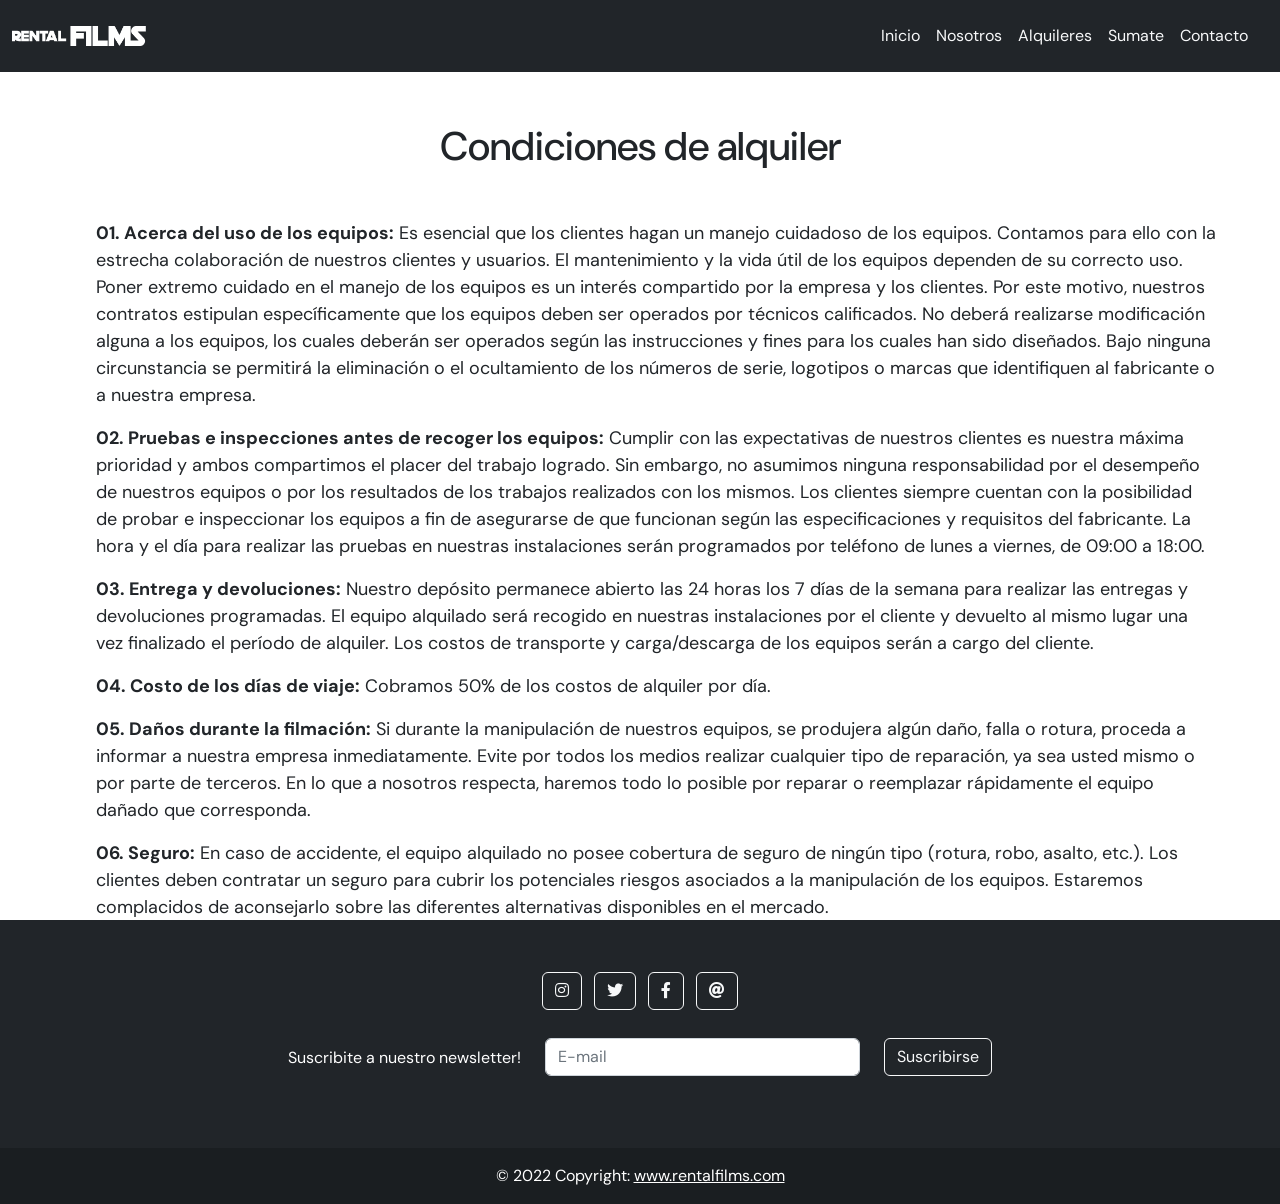
<file: Alquileres.html>
<!DOCTYPE html>
<html lang="en">
  <head>
    <meta charset="UTF-8" />
    <meta http-equiv="X-UA-Compatible" content="IE=edge" />
    <meta name="viewport" content="width=device-width, initial-scale=1.0" />
    <title>Rental Films</title>
    <link rel="icon" type="image/jpg" href="./Images/favicon.png" />
    <link
      href="https://cdn.jsdelivr.net/npm/bootstrap@5.2.1/dist/css/bootstrap.min.css"
      rel="stylesheet"
      integrity="sha384-iYQeCzEYFbKjA/T2uDLTpkwGzCiq6soy8tYaI1GyVh/UjpbCx/TYkiZhlZB6+fzT"
      crossorigin="anonymous"
    />
    <link
      rel="stylesheet"
      href="https://use.fontawesome.com/releases/v5.8.1/css/all.css"
      integrity="sha384-50oBUHEmvpQ+1lW4y57PTFmhCaXp0ML5d60M1M7uH2+nqUivzIebhndOJK28anvf"
      crossorigin="anonymous"
    />

    <link rel="stylesheet" href="css/style.css" />
    <link rel="preconnect" href="https://fonts.googleapis.com" />
    <link rel="preconnect" href="https://fonts.gstatic.com" crossorigin />
    <link
      href="https://fonts.googleapis.com/css2?family=DM+Sans:ital,wght@0,400;0,500;0,700;1,400;1,500;1,700&display=swap"
      rel="stylesheet"
    />
  </head>
  <body>
     <!-- Header -->
     <header class="main_header">
      <nav class="navbar navbar-expand-lg bg-dark navbar-dark">
        <div class="container-fluid">
          <div style="width:150px;">
            <a href="./index.html">
              <h1>
                <img class="img-fluid w-100 m-auto hidden lg-up" src="./Images/logo_rental_films_white.png" alt="Logo fluid">
              </h1>
        </a>
        </div>
          <button
            class="navbar-toggler"
            type="button"
            data-bs-toggle="collapse"
            data-bs-target="#navbarTogglerDemo03"
            aria-controls="navbarTogglerDemo03"
            aria-expanded="false"
            aria-label="Toggle navigation">
            <span class="navbar-toggler-icon"></span>
          </button>

          <div
            class="container collapse navbar-collapse"
            id="navbarTogglerDemo03">
            <ul class="navbar-nav ms-auto mb-2 mb-lg-0">              
              <li class="nav-item">
                <a class="nav-link text-light" href="./index.html">Inicio</a>
              </li>
              <li class="nav-item">
                <a class="nav-link text-light" href="./nosotros.html"
                  >Nosotros</a
                >
              </li>
              <li class="nav-item">
                <a class="nav-link text-light" href="./alquileres.html"
                  >Alquileres</a
                >
              </li>
              <li class="nav-item">
                <a class="nav-link text-light" href="./sumate.html">Sumate</a>
              </li>
              <li class="nav-item">
                <a class="nav-link text-light" href="./contacto.html"
                  >Contacto</a
                >
              </li>
            </ul>
          </div>
        </div>
      </nav>
    </header>
    <!-- Fin Header -->
    <main>
      <div class="alquileres_condiciones">
        <h1>Condiciones de alquiler</h1>
      </div>
      <div class="alquileres_ol">
        <ol>
          <b> 01. Acerca del uso de los equipos:</b>
          Es esencial que los clientes hagan un manejo cuidadoso de los equipos.
          Contamos para ello con la estrecha colaboración de nuestros clientes y
          usuarios. El mantenimiento y la vida útil de los equipos dependen de
          su correcto uso. Poner extremo cuidado en el manejo de los equipos es
          un interés compartido por la empresa y los clientes. Por este motivo,
          nuestros contratos estipulan específicamente que los equipos deben ser
          operados por técnicos calificados. No deberá realizarse modificación
          alguna a los equipos, los cuales deberán ser operados según las
          instrucciones y fines para los cuales han sido diseñados. Bajo ninguna
          circunstancia se permitirá la eliminación o el ocultamiento de los
          números de serie, logotipos o marcas que identifiquen al fabricante o
          a nuestra empresa.
        </ol>
        <ol>
          <b> 02. Pruebas e inspecciones antes de recoger los equipos:</b>
          Cumplir con las expectativas de nuestros clientes es nuestra máxima
          prioridad y ambos compartimos el placer del trabajo logrado. Sin
          embargo, no asumimos ninguna responsabilidad por el desempeño de
          nuestros equipos o por los resultados de los trabajos realizados con
          los mismos. Los clientes siempre cuentan con la posibilidad de probar
          e inspeccionar los equipos a fin de asegurarse de que funcionan según
          las especificaciones y requisitos del fabricante. La hora y el día
          para realizar las pruebas en nuestras instalaciones serán programados
          por teléfono de lunes a viernes, de 09:00 a 18:00.
        </ol>
        <ol>
          <b> 03. Entrega y devoluciones:</b>
          Nuestro depósito permanece abierto las 24 horas los 7 días de la
          semana para realizar las entregas y devoluciones programadas. El
          equipo alquilado será recogido en nuestras instalaciones por el
          cliente y devuelto al mismo lugar una vez finalizado el período de
          alquiler. Los costos de transporte y carga/descarga de los equipos
          serán a cargo del cliente.
        </ol>
        <ol>
          <b> 04. Costo de los días de viaje:</b>
          Cobramos 50% de los costos de alquiler por día.
        </ol>
        <ol>
          <b> 05. Daños durante la filmación:</b>
          Si durante la manipulación de nuestros equipos, se produjera algún
          daño, falla o rotura, proceda a informar a nuestra empresa
          inmediatamente. Evite por todos los medios realizar cualquier tipo de
          reparación, ya sea usted mismo o por parte de terceros. En lo que a
          nosotros respecta, haremos todo lo posible por reparar o reemplazar
          rápidamente el equipo dañado que corresponda.
        </ol>
        <ol>
          <b> 06. Seguro:</b>
          En caso de accidente, el equipo alquilado no posee cobertura de seguro
          de ningún tipo (rotura, robo, asalto, etc.). Los clientes deben
          contratar un seguro para cubrir los potenciales riesgos asociados a la
          manipulación de los equipos. Estaremos complacidos de aconsejarlo
          sobre las diferentes alternativas disponibles en el mercado.
        </ol>
      </div>
    </main>
    <script src="https://cdn.jsdelivr.net/npm/bootstrap@5.2.1/dist/js/bootstrap.bundle.min.js" integrity="sha384-u1OknCvxWvY5kfmNBILK2hRnQC3Pr17a+RTT6rIHI7NnikvbZlHgTPOOmMi466C8" crossorigin="anonymous"></script>
  </body>
<!-- Footer -->
<div>
  <footer class="bg-dark text-center text-white">
    <!-- Grid container -->
    <div class="container p-4 p-sm-4 p-md-4 p-xl-4">
      <!-- Section: Social media -->
      <section class="p-4 p-sm-4 p-md-4 p-xl-4">
        <!-- Instagram -->
        <a
          class="btn btn-outline-light btn-floating m-1"
          href="https://instagram.com"
          role="button"
          ><i class="fab fa-instagram"></i
        ></a>
        <!-- Twitter -->
        <a
          class="btn btn-outline-light btn-floating m-1"
          href="https://twitter.com"
          role="button"
          ><i class="fab fa-twitter"></i
        ></a>
        <!-- Facebook -->
        <a
          class="btn btn-outline-light btn-floating m-1"
          href="https://facebook.com"
          role="button"
          ><i class="fab fa-facebook-f"></i
        ></a>

        <!-- Mail -->
        <a
          class="btn btn-outline-light btn-floating m-1"
          href="https://gmail.com"
          role="button"
          ><i class="fas fa-at"></i
        ></a>
          <!-- Grid container -->
          <div class="container p-4 pb-0" class>
            <!-- Section: Form -->
            <section class="suscribe">
              <form action="">
                <!--Grid row-->
                <div class="row d-flex justify-content-center">
                  <!--Grid column-->
                  <div class="col-auto">
                    <p class="pt-2">
                      Suscribite a nuestro newsletter!
                    </p>
                  </div>
                  <!--Grid column-->
                  <div class="col-md-4 col-12">
                    <!-- Email input -->
                    <div class="form-outline form-white mb-4">
                      <input type="email" id="form5Example2" class="form-control" placeholder="E-mail"/>
                    </div>
                  </div>
                  <!--Grid column-->
                  <div class="col-auto">
                    <!-- Submit button -->
                    <button type="submit" class="btn btn-outline-light mb-4">
                      Suscribirse
                    </button>
                  </div>
                  <!--Grid column-->
                </div>
                <!--Grid row-->
              </form>
            </section>
            <!-- Section: Form -->
          </div>
      </section>

      <!-- Section: Social media -->
    </div>
    <!-- Grid container -->

    <!-- Copyright -->
    <div class="text-center p-3" style="background-color: rgba(0, 0, 0, 0.2)">
      © 2022 Copyright:
      <a class="text-white" href="https://google.com/">www.rentalfilms.com</a>
    </div>
    <!-- Copyright -->
  </footer>
</div>
<!-- Fin Footer -->
</html>
</file>
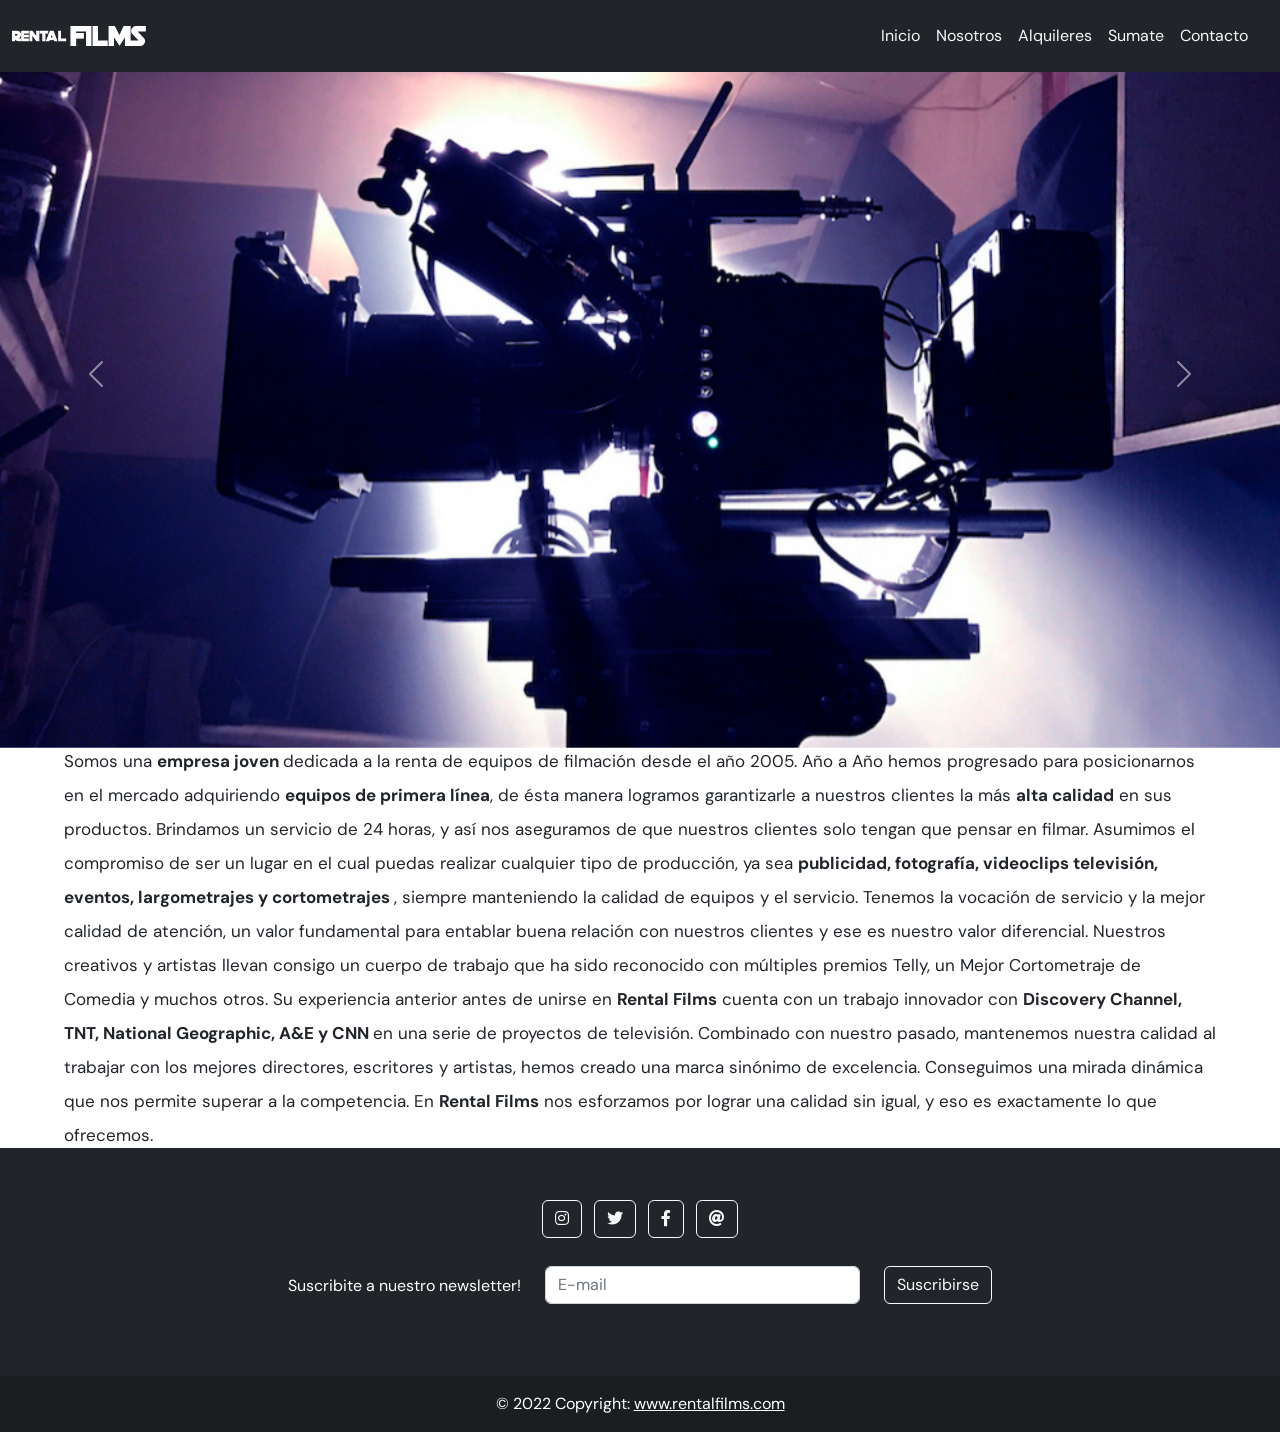
<file: Nosotros.html>
<!DOCTYPE html>
<html lang="en">
  <head>
    <meta charset="UTF-8" />
    <meta http-equiv="X-UA-Compatible" content="IE=edge" />
    <meta name="viewport" content="width=device-width, initial-scale=1.0" />
    <title>Rental Films</title>
    <link rel="icon" type="image/jpg" href="./Images/favicon.png" />
    <link
      href="https://cdn.jsdelivr.net/npm/bootstrap@5.2.1/dist/css/bootstrap.min.css"
      rel="stylesheet"
      integrity="sha384-iYQeCzEYFbKjA/T2uDLTpkwGzCiq6soy8tYaI1GyVh/UjpbCx/TYkiZhlZB6+fzT"
      crossorigin="anonymous"
    />
    <link
      rel="stylesheet"
      href="https://use.fontawesome.com/releases/v5.8.1/css/all.css"
      integrity="sha384-50oBUHEmvpQ+1lW4y57PTFmhCaXp0ML5d60M1M7uH2+nqUivzIebhndOJK28anvf"
      crossorigin="anonymous"
    />

    <link rel="stylesheet" href="css/style.css" />
    <link rel="preconnect" href="https://fonts.googleapis.com" />
    <link rel="preconnect" href="https://fonts.gstatic.com" crossorigin />
    <link
      href="https://fonts.googleapis.com/css2?family=DM+Sans:ital,wght@0,400;0,500;0,700;1,400;1,500;1,700&display=swap"
      rel="stylesheet"
    />
  </head>
  <body>
    <!-- Header -->
    <header class="main_header">
      <nav class="navbar navbar-expand-lg bg-dark navbar-dark">
        <div class="container-fluid">
          <div style="width:150px;">
            <a href="./index.html">
              <h1>
          <img class="img-fluid w-100 m-auto hidden lg-up" src="./Images/logo_rental_films_white.png" alt="Logo fluid">
        </h1>
        </a>
        </div>
          <button
            class="navbar-toggler"
            type="button"
            data-bs-toggle="collapse"
            data-bs-target="#navbarTogglerDemo03"
            aria-controls="navbarTogglerDemo03"
            aria-expanded="false"
            aria-label="Toggle navigation">
            <span class="navbar-toggler-icon"></span>
          </button>
          <div
            class="container collapse navbar-collapse"
            id="navbarTogglerDemo03">
            <ul class="navbar-nav ms-auto mb-2 mb-lg-0">              
              <li class="nav-item">
                <a class="nav-link text-light" href="./index.html">Inicio</a>
              </li>
              <li class="nav-item">
                <a class="nav-link text-light" href="./nosotros.html"
                  >Nosotros</a
                >
              </li>
              <li class="nav-item">
                <a class="nav-link text-light" href="./alquileres.html"
                  >Alquileres</a
                >
              </li>
              <li class="nav-item">
                <a class="nav-link text-light" href="./sumate.html">Sumate</a>
              </li>
              <li class="nav-item">
                <a class="nav-link text-light" href="./contacto.html"
                  >Contacto</a
                >
              </li>
            </ul>
          </div>
        </div>
      </nav>
    </header>
    <!-- Fin Header -->
    <main>
      <div id="carouselExampleControls" class="carousel slide size" data-bs-ride="carousel">
        <div class="carousel-inner">
          <div class="carousel-item active">
            <img src="./Images/cinema_rig_3.jpeg" class="d-block w-100" alt=" Cinema 3">
          </div>
          <div class="carousel-item">
            <img src="./Images/cinema_rig_4.jpeg" class="d-block w-100" alt="Cinema 4">
          </div>
          <div class="carousel-item">
            <img src="./Images/cinema_rig_5.jpeg" class="d-block w-100" alt="Cinema 5">
          </div>
        </div>
        <button class="carousel-control-prev" type="button" data-bs-target="#carouselExampleControls" data-bs-slide="prev">
          <span class="carousel-control-prev-icon" aria-hidden="true"></span> 
        </button>
        <button class="carousel-control-next" type="button" data-bs-target="#carouselExampleControls" data-bs-slide="next">
          <span class="carousel-control-next-icon" aria-hidden="true"></span>
          <span class="visually-hidden">Next</span>
        </button>
      </div>
      <div class="nosotros_main_text">
        <p class="nosotros_main_text_p">
          Somos una <b> empresa joven </b> dedicada a la renta de equipos de
          filmación desde el año 2005. Año a Año hemos progresado para
          posicionarnos en el mercado adquiriendo
          <b> equipos de primera línea</b>, de ésta manera logramos garantizarle
          a nuestros clientes la más <b> alta calidad</b> en sus productos.
          Brindamos un servicio de 24 horas, y así nos aseguramos de que
          nuestros clientes solo tengan que pensar en filmar. Asumimos el
          compromiso de ser un lugar en el cual puedas realizar cualquier tipo
          de producción, ya sea
          <b>
            publicidad, fotografía, videoclips televisión, eventos,
            largometrajes y cortometrajes </b
          >, siempre manteniendo la calidad de equipos y el servicio. Tenemos la
          vocación de servicio y la mejor calidad de atención, un valor
          fundamental para entablar buena relación con nuestros clientes y ese
          es nuestro valor diferencial. Nuestros creativos y artistas llevan
          consigo un cuerpo de trabajo que ha sido reconocido con múltiples
          premios Telly, un Mejor Cortometraje de Comedia y muchos otros. Su
          experiencia anterior antes de unirse en <b> Rental Films</b> cuenta
          con un trabajo innovador con
          <b> Discovery Channel, TNT, National Geographic, A&E y CNN </b> en una
          serie de proyectos de televisión. Combinado con nuestro pasado,
          mantenemos nuestra calidad al trabajar con los mejores directores,
          escritores y artistas, hemos creado una marca sinónimo de excelencia.
          Conseguimos una mirada dinámica que nos permite superar a la
          competencia. En <b> Rental Films</b>
          nos esforzamos por lograr una calidad sin igual, y eso es exactamente
          lo que ofrecemos.
        </p>
      </div>
    </main>
    <script src="https://cdn.jsdelivr.net/npm/bootstrap@5.2.1/dist/js/bootstrap.bundle.min.js" integrity="sha384-u1OknCvxWvY5kfmNBILK2hRnQC3Pr17a+RTT6rIHI7NnikvbZlHgTPOOmMi466C8" crossorigin="anonymous"></script>
  </body>
<!-- Footer -->
<div>
  <footer class="bg-dark text-center text-white">
    <!-- Grid container -->
    <div class="container p-4 p-sm-4 p-md-4 p-xl-4">
      <!-- Section: Social media -->
      <section class="p-4 p-sm-4 p-md-4 p-xl-4">
        <!-- Instagram -->
        <a
          class="btn btn-outline-light btn-floating m-1"
          href="https://instagram.com"
          role="button"
          ><i class="fab fa-instagram"></i
        ></a>
        <!-- Twitter -->
        <a
          class="btn btn-outline-light btn-floating m-1"
          href="https://twitter.com"
          role="button"
          ><i class="fab fa-twitter"></i
        ></a>
        <!-- Facebook -->
        <a
          class="btn btn-outline-light btn-floating m-1"
          href="https://facebook.com"
          role="button"
          ><i class="fab fa-facebook-f"></i
        ></a>

        <!-- Mail -->
        <a
          class="btn btn-outline-light btn-floating m-1"
          href="https://gmail.com"
          role="button"
          ><i class="fas fa-at"></i
        ></a>
          <!-- Grid container -->
          <div class="container p-4 pb-0" class>
            <!-- Section: Form -->
            <section class="suscribe">
              <form action="">
                <!--Grid row-->
                <div class="row d-flex justify-content-center">
                  <!--Grid column-->
                  <div class="col-auto">
                    <p class="pt-2">
                      Suscribite a nuestro newsletter!
                    </p>
                  </div>
                  <!--Grid column-->
                  <div class="col-md-4 col-12">
                    <!-- Email input -->
                    <div class="form-outline form-white mb-4">
                      <input type="email" id="form5Example2" class="form-control" placeholder="E-mail"/>
                    </div>
                  </div>
                  <!--Grid column-->
                  <div class="col-auto">
                    <!-- Submit button -->
                    <button type="submit" class="btn btn-outline-light mb-4">
                      Suscribirse
                    </button>
                  </div>
                  <!--Grid column-->
                </div>
                <!--Grid row-->
              </form>
            </section>
            <!-- Section: Form -->
          </div>
      </section>

      <!-- Section: Social media -->
    </div>
    <!-- Grid container -->

    <!-- Copyright -->
    <div class="text-center p-3" style="background-color: rgba(0, 0, 0, 0.2)">
      © 2022 Copyright:
      <a class="text-white" href="https://google.com/">www.rentalfilms.com</a>
    </div>
    <!-- Copyright -->
  </footer>
</div>
<!-- Fin Footer -->
</html>
</file>
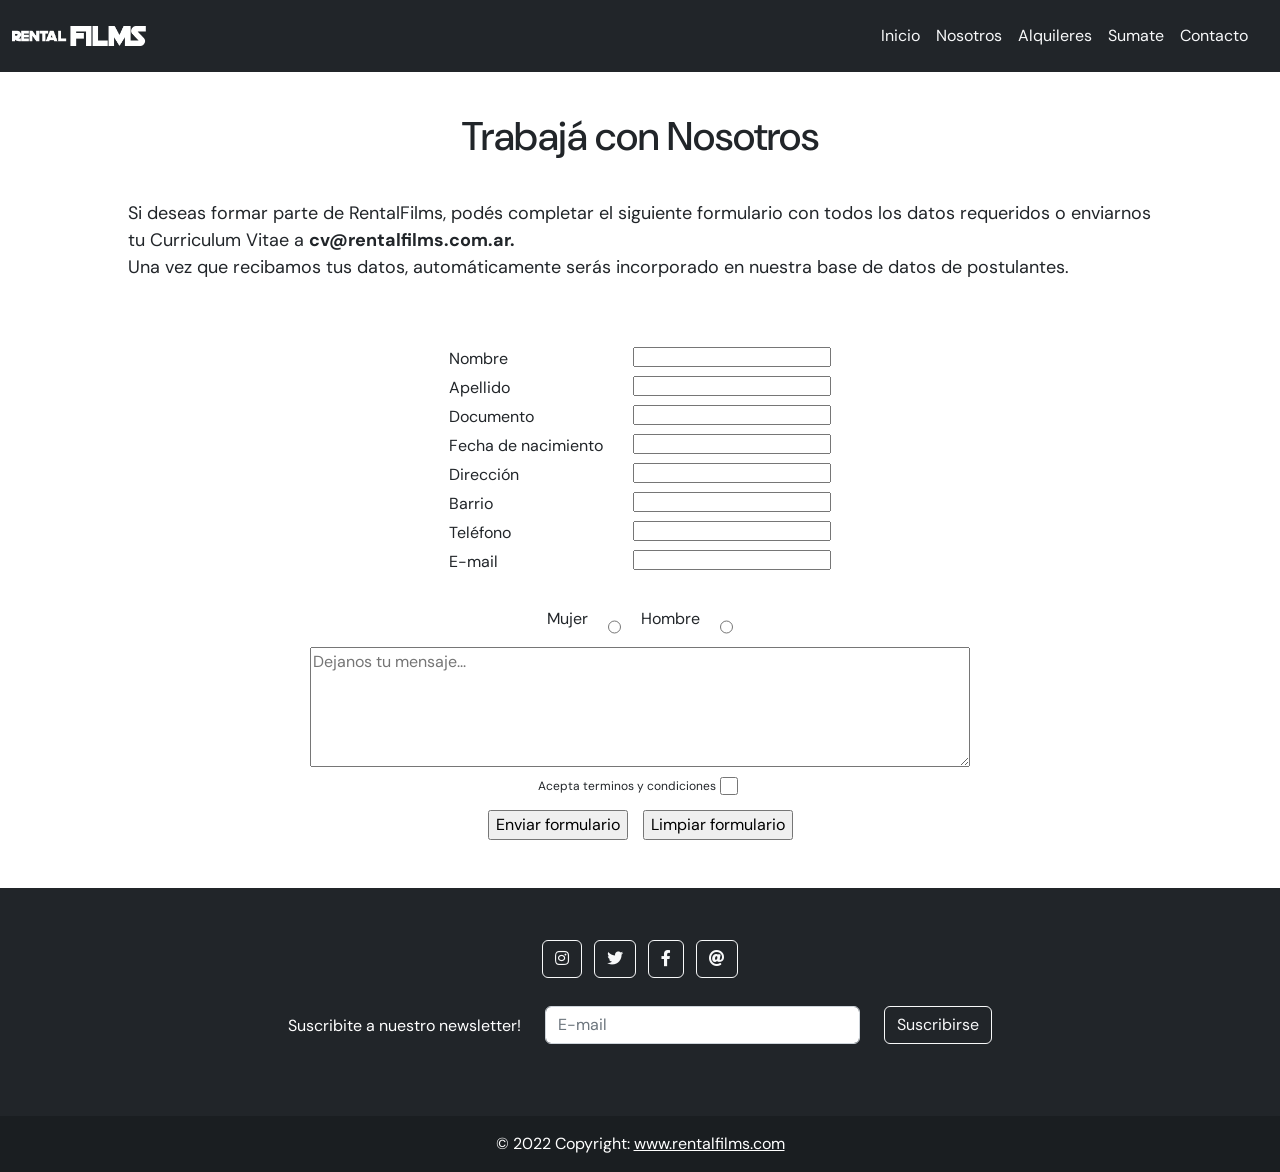
<file: Sumate.html>
<!DOCTYPE html>
<html lang="en">
  <head>
    <meta charset="UTF-8" />
    <meta http-equiv="X-UA-Compatible" content="IE=edge" />
    <meta name="viewport" content="width=device-width, initial-scale=1.0" />
    <title>Rental Films</title>
    <link rel="icon" type="image/jpg" href="./Images/favicon.png" />
    <link
      href="https://cdn.jsdelivr.net/npm/bootstrap@5.2.1/dist/css/bootstrap.min.css"
      rel="stylesheet"
      integrity="sha384-iYQeCzEYFbKjA/T2uDLTpkwGzCiq6soy8tYaI1GyVh/UjpbCx/TYkiZhlZB6+fzT"
      crossorigin="anonymous"
    />
    <link
      rel="stylesheet"
      href="https://use.fontawesome.com/releases/v5.8.1/css/all.css"
      integrity="sha384-50oBUHEmvpQ+1lW4y57PTFmhCaXp0ML5d60M1M7uH2+nqUivzIebhndOJK28anvf"
      crossorigin="anonymous"
    />

    <link rel="stylesheet" href="css/style.css" />
    <link rel="preconnect" href="https://fonts.googleapis.com" />
    <link rel="preconnect" href="https://fonts.gstatic.com" crossorigin />
    <link
      href="https://fonts.googleapis.com/css2?family=DM+Sans:ital,wght@0,400;0,500;0,700;1,400;1,500;1,700&display=swap"
      rel="stylesheet"
    />
  </head>
  <body>
    <!-- Header -->
    <header class="main_header">
      <nav class="navbar navbar-expand-lg bg-dark navbar-dark">
        <div class="container-fluid">
          <div style="width:150px;">
            <a href="./index.html">
              <h1>
          <img class="img-fluid w-100 m-auto hidden lg-up" src="./Images/logo_rental_films_white.png" alt="Logo fluid">
        
        </a>
        </div>
          <button
            class="navbar-toggler"
            type="button"
            data-bs-toggle="collapse"
            data-bs-target="#navbarTogglerDemo03"
            aria-controls="navbarTogglerDemo03"
            aria-expanded="false"
            aria-label="Toggle navigation">
            <span class="navbar-toggler-icon"></span>
          </button>
          <div
            class="container collapse navbar-collapse"
            id="navbarTogglerDemo03">
            <ul class="navbar-nav ms-auto mb-2 mb-lg-0">              
              <li class="nav-item">
                <a class="nav-link text-light" href="./index.html ">Inicio</a>
              </li>
              <li class="nav-item">
                <a class="nav-link text-light" href="./nosotros.html"
                  >Nosotros</a
                >
              </li>
              <li class="nav-item">
                <a class="nav-link text-light" href="./alquileres.html"
                  >Alquileres</a
                >
              </li>
              <li class="nav-item">
                <a class="nav-link text-light" href="./sumate.html">Sumate</a>
              </li>
              <li class="nav-item">
                <a class="nav-link text-light" href="./contacto.html"
                  >Contacto</a
                >
              </li>
            </ul>
          </div>
        </div>
      </nav>
    </header>
    <!-- Fin Header -->
    <main class="sumate">
      <div class="sumate_trabaja">
        <h1>Trabajá con Nosotros</h1>
      </div>
      <div class="sumate_trabaja_p">
        <p>
          Si deseas formar parte de RentalFilms, podés completar el siguiente
          formulario con todos los datos requeridos o enviarnos tu Curriculum
          Vitae a <b> cv@rentalfilms.com.ar.</b> <br>
          Una vez que recibamos tus datos,
          automáticamente serás incorporado en nuestra base de datos de
          postulantes.
        </p>
      </div>
      <!-- Forms -->
      <section class="sumate_forms">
        <div class="sumate_forms_labels">  
          <label for="name">Nombre</label>
          <label for="surname">Apellido</label>
          <label for="id">Documento</label>
          <label for="born">Fecha de nacimiento</label>
          <label for="adress">Dirección</label>
          <label for="barrio">Barrio</label>
          <label for="telefono">Teléfono</label>
          <label for="email">E-mail</label>
        </div>
        <div class="sumate_forms_inputs">
          <input class="sumate_forms_inputs_box" type="name" />
          <input class="sumate_forms_inputs_box" type="surname" />
          <input class="sumate_forms_inputs_box" type="id" />
          <input class="sumate_forms_inputs_box" type="born" />
          <input class="sumate_forms_inputs_box" type="adress" />
          <input class="sumate_forms_inputs_box" type="barrio" />
          <input class="sumate_forms_inputs_box" type="telefono" />
          <input class="sumate_forms_inputs_box" type="email" />
        </div>
      </section>
        <div class="sumate_forms_sexo">
          <label for="radio">Mujer</label>
          <input type="radio" name="sexo" value="Mujer" />
          <label for="radio">Hombre</label>
          <input type="radio" name="sexo" value="Hombre" />
        </div>
        <div class="sumate_forms_contenedor">
          <textarea class="sumate_textarea" name="mensaje" id="" cols="54" rows="7" placeholder="Dejanos tu mensaje..."></textarea>
        </div>
      <div class="sumate_forms_acepta">
        <label for="checkbox">Acepta terminos y condiciones</label>
        <input class="sumate_forms_checkbox" type="checkbox" name="acepta" value="si" />
      </div>
      <div class="sumate_forms_enviar">
          <input type="Submit" value="Enviar formulario" />
          <input type="Reset" value="Limpiar formulario" />
      </div>
        </div>
      </div>
      <!-- Fin Forms -->
    </main>
    <script src="https://cdn.jsdelivr.net/npm/bootstrap@5.2.1/dist/js/bootstrap.bundle.min.js" integrity="sha384-u1OknCvxWvY5kfmNBILK2hRnQC3Pr17a+RTT6rIHI7NnikvbZlHgTPOOmMi466C8" crossorigin="anonymous"></script>
  </body>
  <br />
  <br />
<!-- Footer -->
<div>
  <footer class="bg-dark text-center text-white">
    <!-- Grid container -->
    <div class="container p-4 p-sm-4 p-md-4 p-xl-4">
      <!-- Section: Social media -->
      <section class="p-4 p-sm-4 p-md-4 p-xl-4">
        <!-- Instagram -->
        <a
          class="btn btn-outline-light btn-floating m-1"
          href="https://instagram.com"
          role="button"
          ><i class="fab fa-instagram"></i
        ></a>
        <!-- Twitter -->
        <a
          class="btn btn-outline-light btn-floating m-1"
          href="https://twitter.com"
          role="button"
          ><i class="fab fa-twitter"></i
        ></a>
        <!-- Facebook -->
        <a
          class="btn btn-outline-light btn-floating m-1"
          href="https://facebook.com"
          role="button"
          ><i class="fab fa-facebook-f"></i
        ></a>

        <!-- Mail -->
        <a
          class="btn btn-outline-light btn-floating m-1"
          href="https://gmail.com"
          role="button"
          ><i class="fas fa-at"></i
        ></a>
          <!-- Grid container -->
          <div class="container p-4 pb-0" class>
            <!-- Section: Form -->
            <section class="suscribe">
              <form action="">
                <!--Grid row-->
                <div class="row d-flex justify-content-center">
                  <!--Grid column-->
                  <div class="col-auto">
                    <p class="pt-2">
                      Suscribite a nuestro newsletter!
                    </p>
                  </div>
                  <!--Grid column-->
                  <div class="col-md-4 col-12">
                    <!-- Email input -->
                    <div class="form-outline form-white mb-4">
                      <input type="email" id="form5Example2" class="form-control" placeholder="E-mail"/>
                    </div>
                  </div>
                  <!--Grid column-->
                  <div class="col-auto">
                    <!-- Submit button -->
                    <button type="submit" class="btn btn-outline-light mb-4">
                      Suscribirse
                    </button>
                  </div>
                  <!--Grid column-->
                </div>
                <!--Grid row-->
              </form>
            </section>
            <!-- Section: Form -->
          </div>
      </section>

      <!-- Section: Social media -->
    </div>
    <!-- Grid container -->

    <!-- Copyright -->
    <div class="text-center p-3" style="background-color: rgba(0, 0, 0, 0.2)">
      © 2022 Copyright:
      <a class="text-white" href="https://google.com/">www.rentalfilms.com</a>
    </div>
    <!-- Copyright -->
  </footer>
</div>
<!-- Fin Footer -->
</html>
</file>
